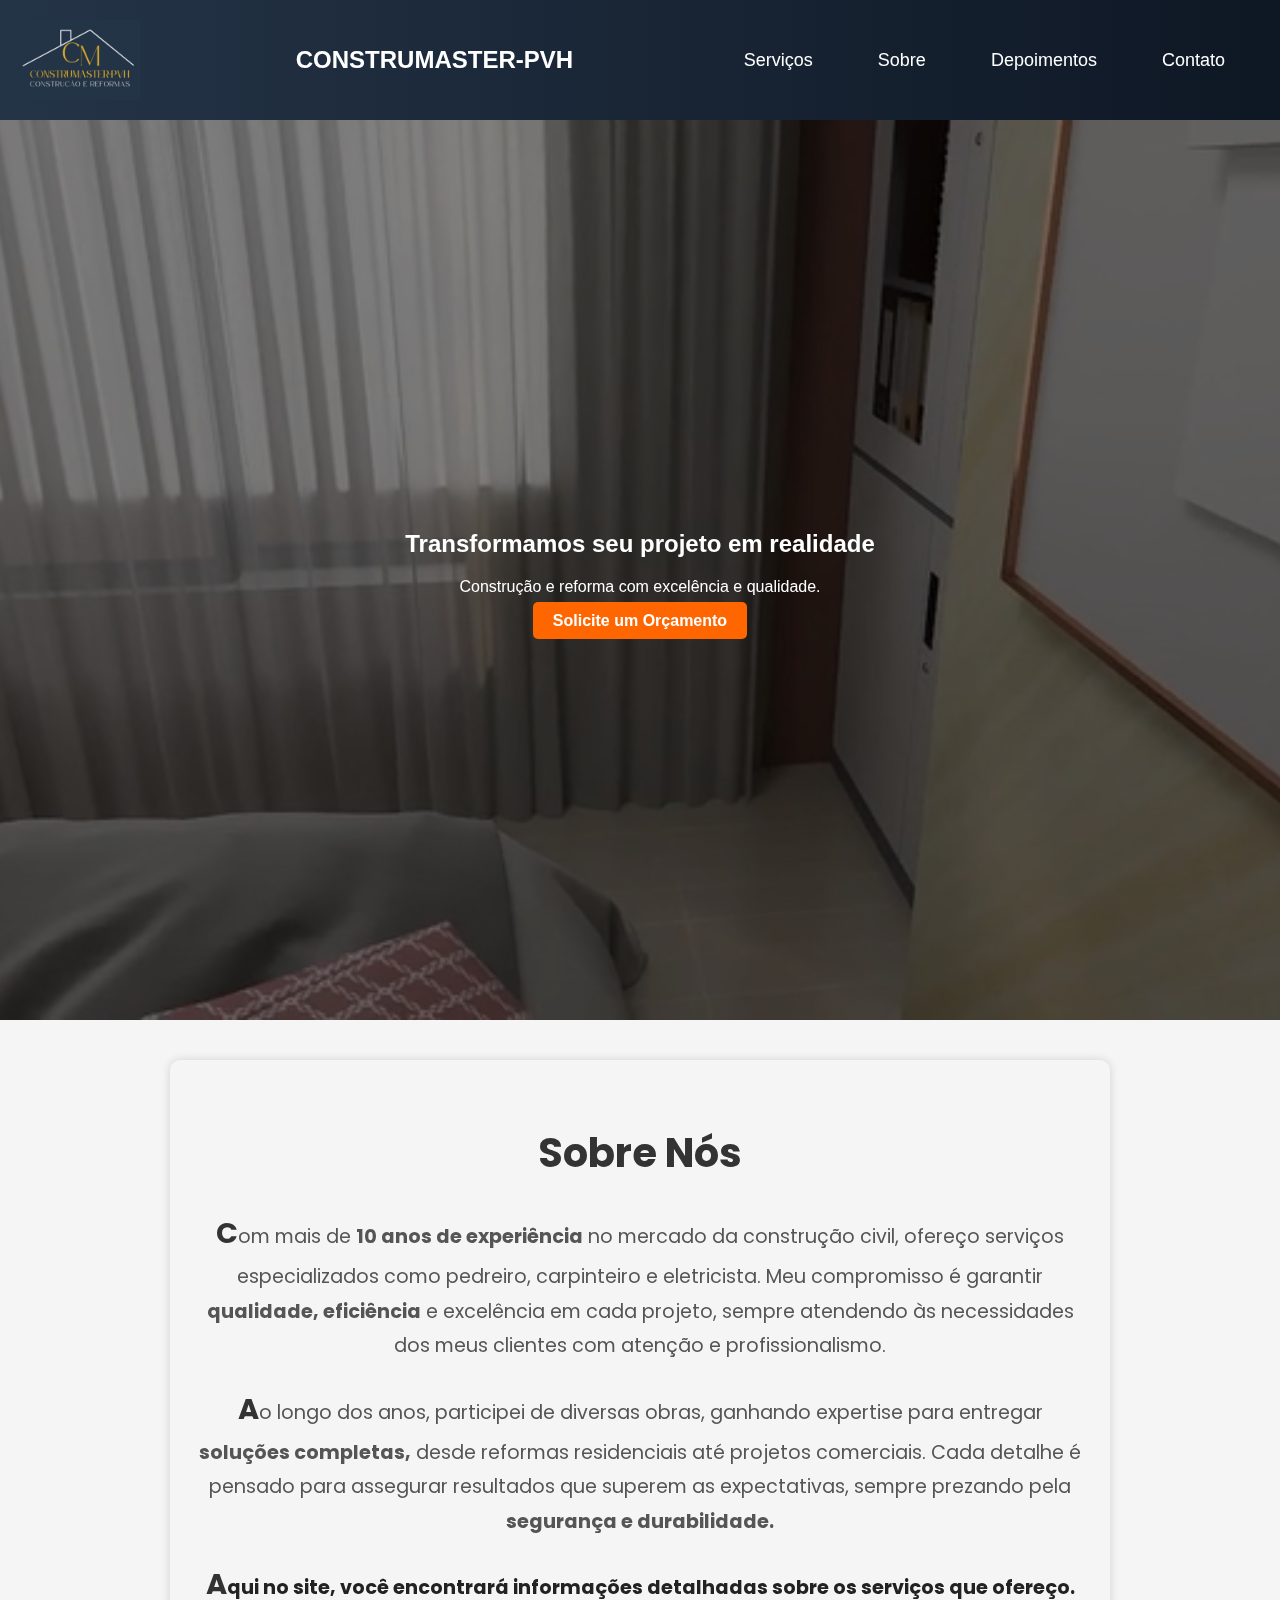
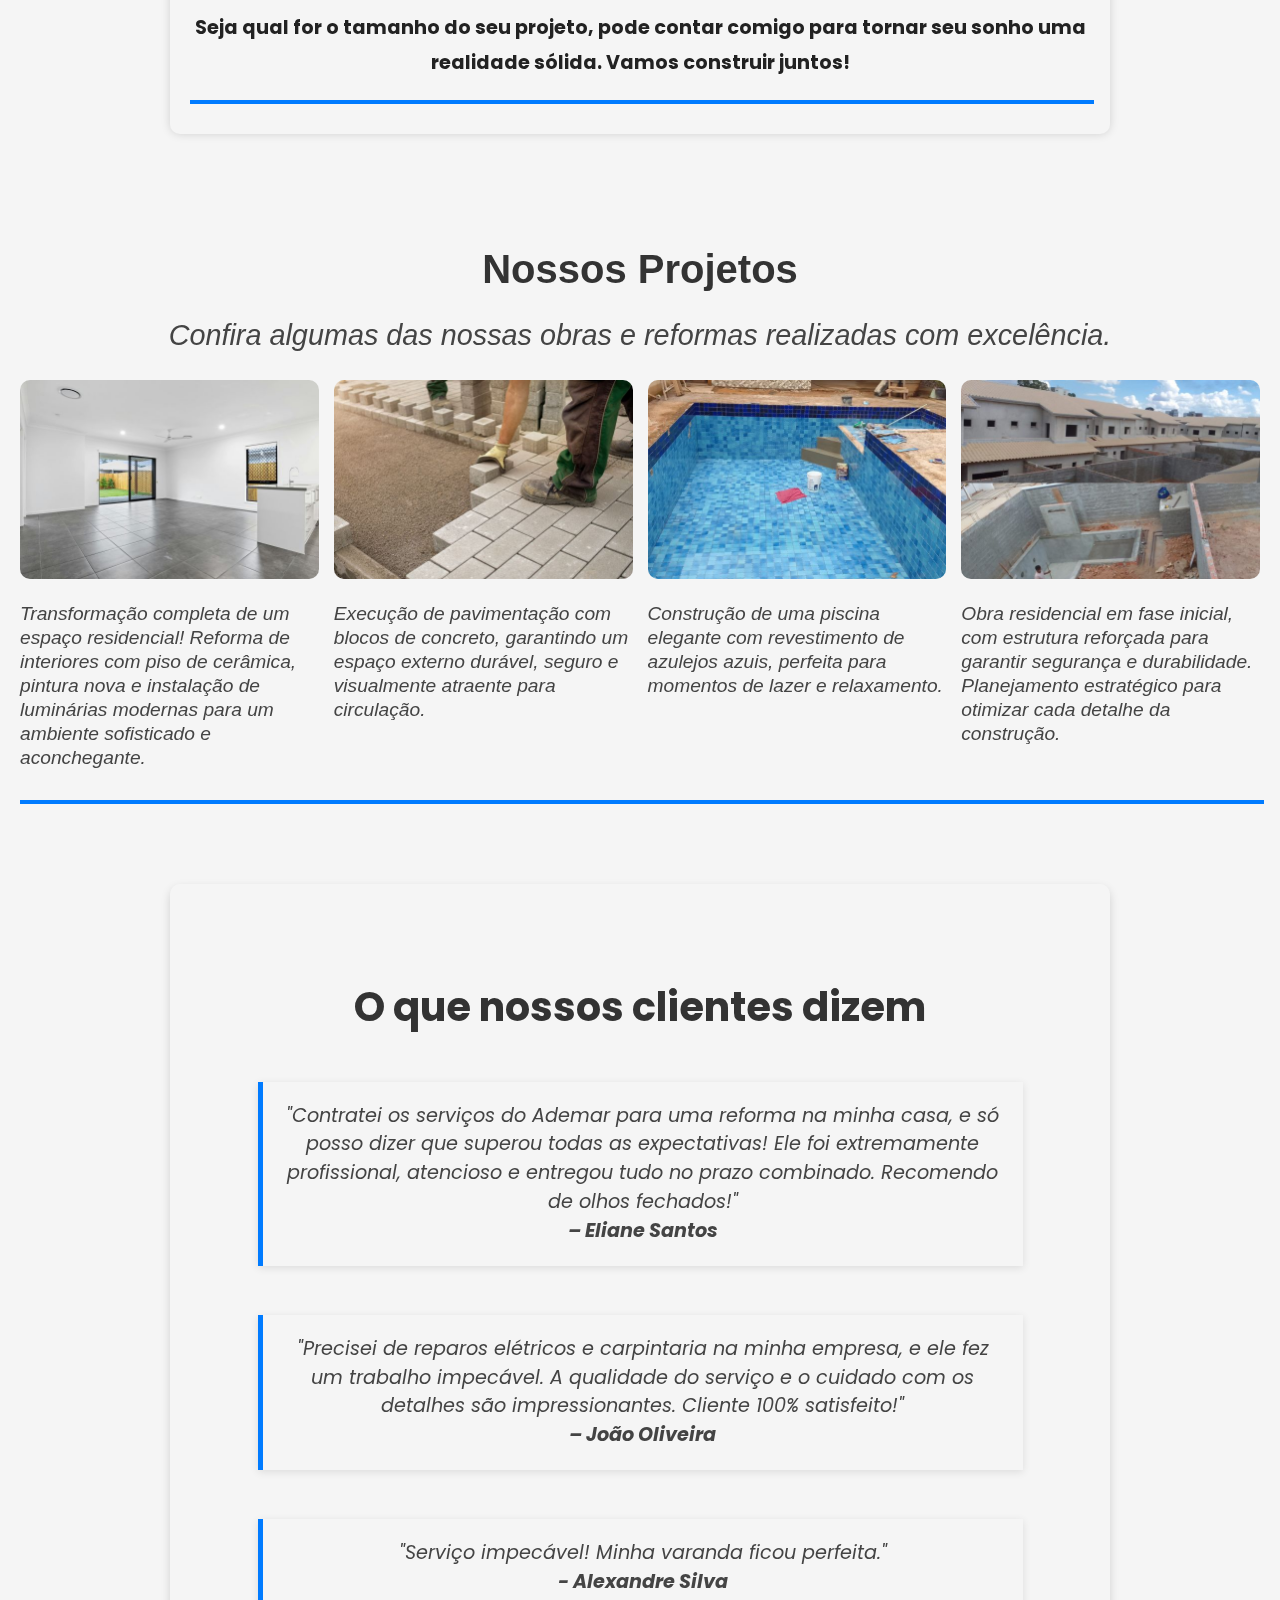
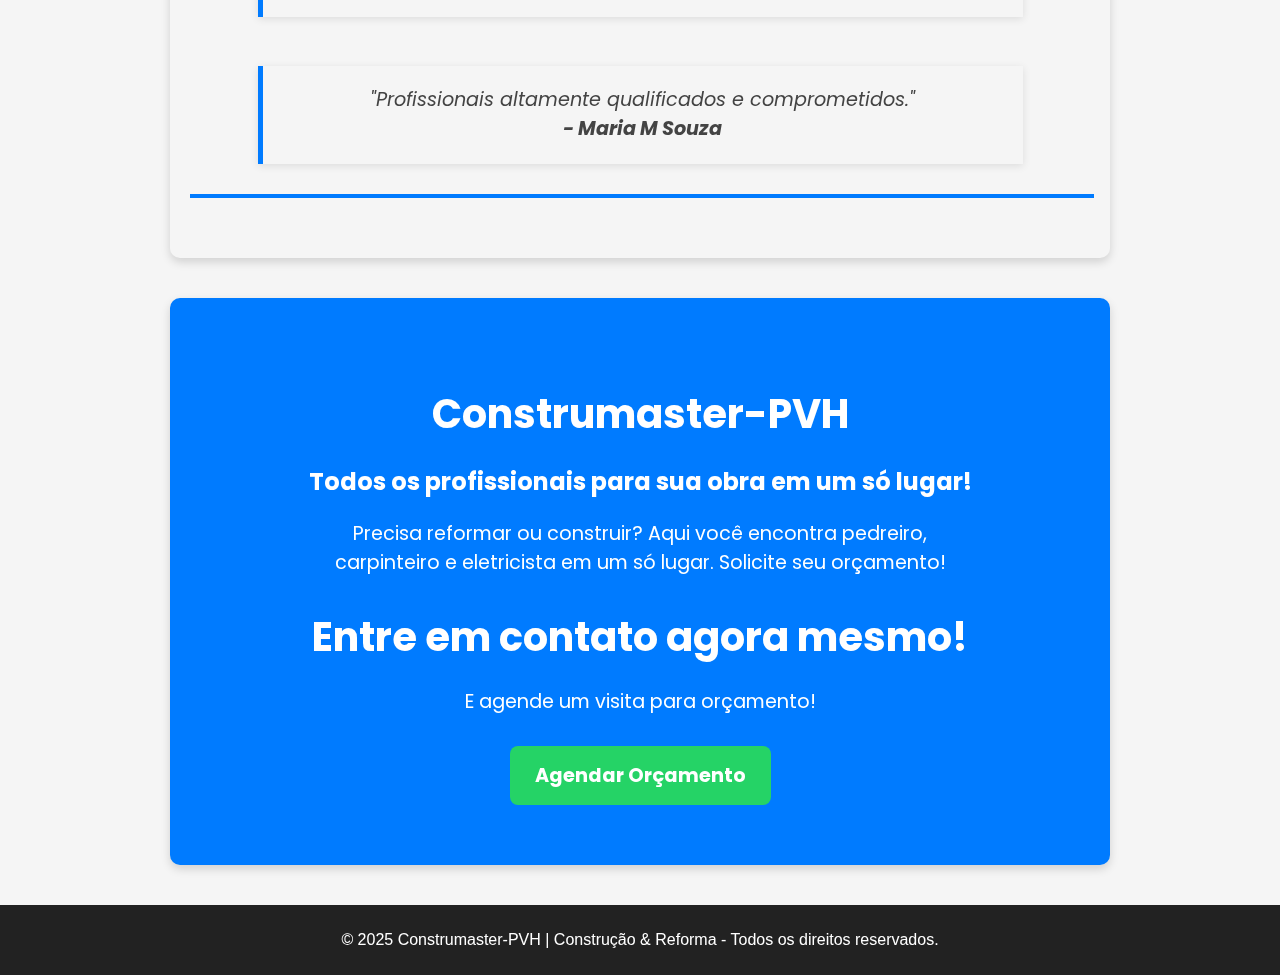
<file: index.html>
<!DOCTYPE html>
<html lang="pt-BR">
<head>
    <meta charset="UTF-8">
    <meta name="viewport" content="width=device-width, initial-scale=1.0">
    <meta name="description" content="Construmaster-PVH - Serviços profissionais de pedreiro, construção de piscinas, carpinteiro e eletricista em Porto Velho.">
    <meta name="keywords" content="pedreiro, piscinas, carpinteiro, eletricista, construção, reforma, Porto Velho">
    <meta name="author" content="Ademar Junior">
    <meta name="robots" content="index, follow">
    <meta property="og:title" content="Construmaster-PVH | Construção e Reformas">
    <meta property="og:description" content="Serviços profissionais de pedreiro, construção de piscinas, carpinteiro e eletricista em Porto Velho.">
    <meta property="og:image" content="URL_da_imagem">
    <meta property="og:url" content="https://construmaster-pvh.netlify.app">
    <meta name="twitter:card" content="summary_large_image">
    <meta name="twitter:title" content="Construmaster-PVH | Construção e Reformas">
    <meta name="twitter:description" content="Serviços profissionais de pedreiro, construção de piscinas, carpinteiro e eletricista em Porto Velho.">
    <meta name="twitter:image" content="URL_da_imagem">
    <meta name="google-site-verification" content="q1UgTWZy0QmeZ6Z4tjaJp5c8vaXEGDbF7GlMfsR0Ymg" />
    <meta name="google-site-verification" content="LfLmnumvqv_NHl4zmkeUTZOKhHJLimOw">
    <title>Construmaster-PVH | Construção e Reformas</title>
    <link rel="stylesheet" href="style.css">
    <link rel="preconnect" href="https://fonts.googleapis.com">
    <link rel="preconnect" href="https://fonts.gstatic.com" crossorigin>
    <link href="https://fonts.googleapis.com/css2?family=Poppins:wght@300;400;700&display=swap" rel="stylesheet">
</head>
<body>
    <header>
        <img src="imagens/logo-construmaster.png" alt="Logo Construmaster-PVH" class="logo">
        <h1>CONSTRUMASTER-PVH</h1>
        <nav>
            <div class="menu-icon" onclick="toggleMenu()">☰</div>
            <ul class="menu">
                <li><a href="servicos.html">Serviços</a></li>
                <li><a href="#sobre">Sobre</a></li>
                <li><a href="#depoimentos">Depoimentos</a></li>
                <li><a href="#contato">Contato</a></li>
            </ul>
        </nav>
    </header>


    <section id="hero">
        <video autoplay loop muted playsinline class= "video-bg">
            <source src="vidios/quarto.mp4" type="video/mp4">
            Seu navegador não suporta vídeos.
        </video>
        <div class="conteudo">
            <h2>Transformamos seu projeto em realidade</h2>
            <p>Construção e reforma com excelência e qualidade.</p>
            <a href="https://wa.me/5569993041891?text=Olá,%20gostaria%20de%20um%20orçamento%20para%20serviços%20de%20pedreiro." class="btn">Solicite um Orçamento</a>
        </div>
    </section>
    
    <section id="sobre">
        <div class="centralizar-sobre">
            <h2>Sobre Nós</h2>
            <p>Com mais de <strong>10 anos de experiência</strong> no mercado da construção civil, 
                ofereço serviços especializados como pedreiro, carpinteiro e eletricista. 
                Meu compromisso é garantir <strong>qualidade, eficiência</strong> e excelência em cada projeto, 
                sempre atendendo às necessidades dos meus clientes com atenção e profissionalismo.
            </p>
            <p>Ao longo dos anos, participei de diversas obras, ganhando expertise para entregar 
                <strong> soluções completas,</strong> desde reformas residenciais até projetos comerciais. 
                Cada detalhe é pensado para assegurar resultados que superem as expectativas, 
                sempre prezando pela <strong>segurança e durabilidade.</strong>
            </p>
            <p>
                Aqui no site, você encontrará informações detalhadas sobre os serviços que ofereço. 
                Seja qual for o tamanho do seu projeto, pode contar comigo para tornar seu sonho 
                uma realidade sólida. Vamos construir juntos!
            </p>
        </div>
        <div id="linha"></div>
    </section>

    <section id="galeria">
        <div class="centralizar-galeria">
            <h2>Nossos Projetos</h2>
            <p id="galeria-p">Confira algumas das nossas obras e reformas realizadas com excelência.</p>
            <div class="grid-galeria">
                <div class="galeria-item">
                    <img src="imagens/projeto1.jpg" alt="Projeto de reforma residencial">
                    <p>Transformação completa de um espaço residencial! Reforma de interiores com piso de cerâmica, pintura nova e instalação de luminárias modernas para um ambiente sofisticado e aconchegante.</p>
                </div>
                <div class="galeria-item">
                    <img src="imagens/projeto2.jpg" alt="Construção de área externa">
                    <p>Execução de pavimentação com blocos de concreto, garantindo um espaço externo durável, seguro e visualmente atraente para circulação.</p>
                </div>
                <div class="galeria-item">
                    <img src="imagens/projeto3.jpg" alt="Piscina construída">
                    <p>Construção de uma piscina elegante com revestimento de azulejos azuis, perfeita para momentos de lazer e relaxamento.</p>
                </div>
                <div class="galeria-item">
                    <img src="imagens/projeto4.jpg" alt="Construção residencial">
                    <p>Obra residencial em fase inicial, com estrutura reforçada para garantir segurança e durabilidade. Planejamento estratégico para otimizar cada detalhe da construção.</p>
                </div>
            </div>
        </div>
        <div id="linha"></div>
    </section>

    <section id="depoimentos">
        <div class="centralizar-depoimentos">
            <h2>O que nossos clientes dizem</h2>
            <p>"Contratei os serviços do Ademar para uma reforma na minha casa, e só posso dizer que superou todas as expectativas! Ele foi extremamente profissional, atencioso e entregou tudo no prazo combinado. Recomendo de olhos fechados!" <br> <strong>– Eliane Santos</strong></p>
            <p>"Precisei de reparos elétricos e carpintaria na minha empresa, e ele fez um trabalho impecável. A qualidade do serviço e o cuidado com os detalhes são impressionantes. Cliente 100% satisfeito!" <br><strong>– João Oliveira</strong></p>
            <p>"Serviço impecável! Minha varanda ficou perfeita." <br><strong>- Alexandre Silva</strong></p>
            <p>"Profissionais altamente qualificados e comprometidos." <br><strong>- Maria M Souza</strong></p>
        </div>
        <div id="linha"></div>
    </section>

    <section id="contato">
        <div class="conteudo-contato">
            <h1>Construmaster-PVH</h1>
            <h2>Todos os profissionais para sua obra em um só lugar!</h2>
            <p>Precisa reformar ou construir? Aqui você encontra pedreiro, <br> carpinteiro e eletricista em um só lugar. Solicite seu orçamento!</p>

        </div>
        <div class="contact">
            <h1>Entre em contato agora mesmo!</h1>
            <p>E agende um visita para orçamento!</p>

            <a href="https://wa.me/5569993041891?text=Olá,%20gostaria%20de%20um%20orçamento%20para%20serviços%20de%20pedreiro." class="whatsapp-button">Agendar Orçamento</a>

        </div>
    </section>

    <footer>
        <p>&copy; 2025 Construmaster-PVH | Construção & Reforma - Todos os direitos reservados.</p>
    </footer>

    <script src="index.js"></script>
</body>
</html>
</file>
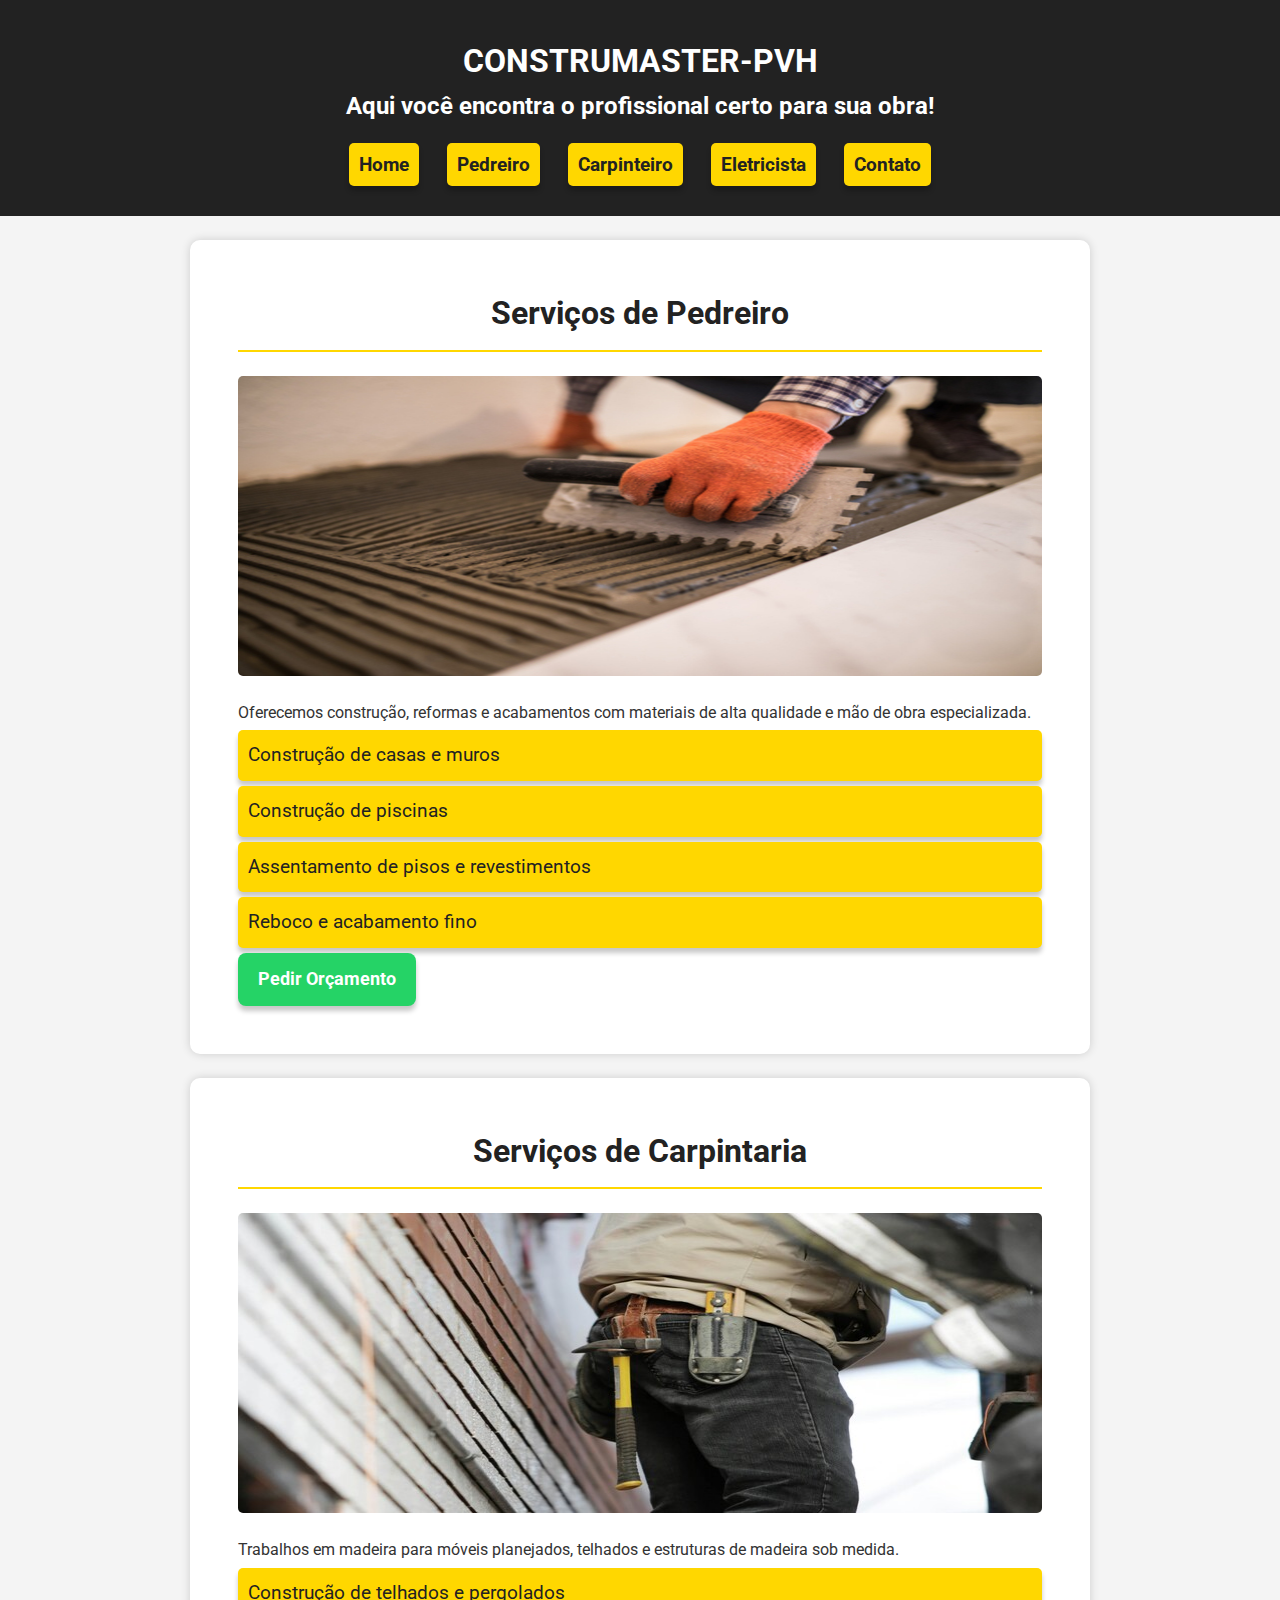
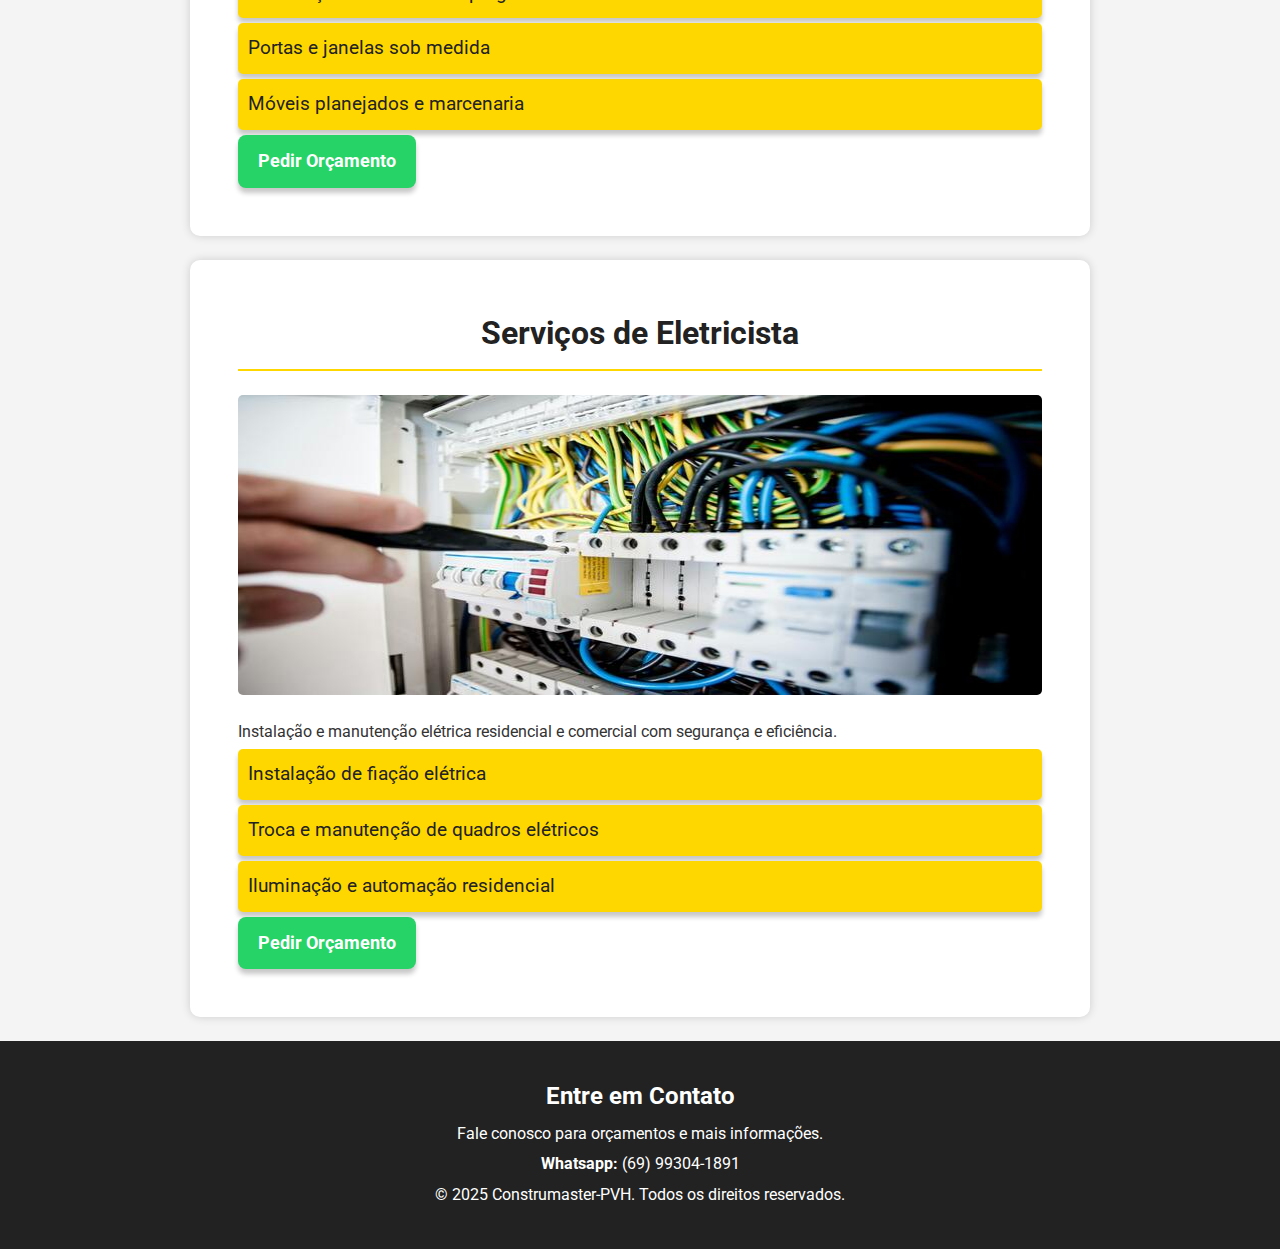
<file: servicos.html>
<!DOCTYPE html>
<html lang="pt-BR">
<head>
    <meta charset="UTF-8">
    <meta name="viewport" content="width=device-width, initial-scale=1.0">
    <meta name="description" content="Construmaster-PVH - Serviços de construção e reformas em Porto Velho. Serviços profissionais de pedreiro, construção de piscinas, carpinteiro e eletricista para obras residenciais e comerciais em Porto Velho. Qualidade e eficiência garantidas!">
    <meta name="keywords" content="construção civil, reformas, pedreiro, piscinas, carpinteiro, eletricista, Porto Velho, obras, serviços de construção, porcelanato, construir muros">
    <meta name="author" content="Ademar Junior">
    <meta property="og:title" content="CONSTRUMASTER-PVH - Serviços de Construção e Reformas">
    <meta property="og:description" content="Profissionais especializados em construção civil. Entre em contato e agende um orçamento!">
    <meta property="og:image" content="https://sitemaphosting.com/thumb/xml/33737765-1-1744903358.png">
    <meta property="og:url" content="https://construmaster-pvh.netlify.app/servicos">

    <title>Serviços de Construção e Reformas - CONSTRUMASTER-PVH</title>    <link rel="stylesheet" href="styles.css">
</head>
<body>
    <header>
        <h1>CONSTRUMASTER-PVH</h1>
        <h2>Aqui você encontra o profissional certo para sua obra!</h2>
        <nav>
            <ul>
                <li><a href="index.html">Home</a></li>
                <li><a href="#pedreiro">Pedreiro</a></li>
                <li><a href="#carpinteiro">Carpinteiro</a></li>
                <li><a href="#eletricista">Eletricista</a></li>
                <li><a href="#contato">Contato</a></li>
            </ul>
        </nav>
    </header>
    
    <main>
        <section id="pedreiro">
            <h2>Serviços de Pedreiro</h2>
            <img src="imagens/pedreiro.jpg" alt="Pedreiro trabalhando em uma construção">
            <article>
                <p>Oferecemos construção, reformas e acabamentos com materiais de alta qualidade e mão de obra especializada.</p>
                <ul>
                    <li>Construção de casas e muros</li>
                    <li>Construção de piscinas</li>
                    <li>Assentamento de pisos e revestimentos</li>
                    <li>Reboco e acabamento fino</li>
                </ul>
                <a href="https://wa.me/5569993041891?text=Olá,%20gostaria%20de%20um%20orçamento%20para%20serviços%20de%20pedreiro." class="whatsapp-button">Pedir Orçamento</a>
            </article>
        </section>
        
        <section id="carpinteiro">
            <h2>Serviços de Carpintaria</h2>
            <img src="imagens/carpinteiro.jpg" alt="Carpinteiro medindo e cortando madeira">
            <article>
                <p>Trabalhos em madeira para móveis planejados, telhados e estruturas de madeira sob medida.</p>
                <ul>
                    <li>Construção de telhados e pergolados</li>
                    <li>Portas e janelas sob medida</li>
                    <li>Móveis planejados e marcenaria</li>
                </ul>
                <a href="https://wa.me/5569993041891?text=Olá,%20gostaria%20de%20um%20orçamento%20para%20serviços%20de%20carpintaria." class="whatsapp-button">Pedir Orçamento</a>
            </article>
        </section>
        
        <section id="eletricista">
            <h2>Serviços de Eletricista</h2>
            <img src="imagens/eletricista.jpg" alt="Eletricista instalando fiação elétrica">
            <article>
                <p>Instalação e manutenção elétrica residencial e comercial com segurança e eficiência.</p>
                <ul>
                    <li>Instalação de fiação elétrica</li>
                    <li>Troca e manutenção de quadros elétricos</li>
                    <li>Iluminação e automação residencial</li>
                </ul>
                <a href="https://wa.me/5569993041891?text=Olá,%20gostaria%20de%20um%20orçamento%20para%20serviços%20de%20eletricista." class="whatsapp-button">Pedir Orçamento</a>
            </article>
        </section>
    </main>
    
    <footer id="contato">
        <h2>Entre em Contato</h2>
        <p>Fale conosco para orçamentos e mais informações.</p>
        <p><strong>Whatsapp:</strong> (69) 99304-1891</p>
        <p>&copy; 2025 Construmaster-PVH. Todos os direitos reservados.</p>
    </footer>
</body>
</html>
</file>
<file: style.css>
/* Importando fonte moderna */
@import url('https://fonts.googleapis.com/css2?family=Roboto:wght@300;400;700&display=swap');


body {
    font-family: Arial, sans-serif;
    margin: 0;
    padding: 0;
    background-color: #f5f5f5;
}


header {
    background: linear-gradient(to right, #243447, #0e1724);
    padding: 20px;
    display: flex;
    justify-content: space-between;
    align-items: center;
    position: relative;
    z-index: 1000;
}

.logo {
    width: 120px;
    height: auto;
}

header h1 {
    color: #ffffff;
    font-size: 24px;
    font-weight: bold;
    text-transform: uppercase; 
}

/* Navegação */
nav {
    display: flex;
    align-items: center;
    position: relative;
}

/* Ícone do menu mobile */
.menu-icon {
    display: none;
    font-size: 26px;
    color: #ffffff;
    cursor: pointer;
}

/* Menu padrão */
.menu {
    list-style: none;
    margin: 0;
    padding: 0;
    display: flex;
    gap: 15px;

}

.menu li {
    margin-right: 20px;
}

.menu li a {
    text-decoration: none;
    color: #ffffff;
    font-size: 18px;
    padding: 10px 15px;
    transition: 0.3s;
}

.menu li a:hover {
    background-color: rgba(255, 255, 255, 0.2);
    border-radius: 5px;
}

#hero {
    position: relative;
    width: 100%;
    height: 100vh;
    display: flex;
    align-items: center;
    justify-content: center;
    text-align: center;
    color: #ffffff; 
}

.video-bg {
    position: absolute;
    top: 0;
    left: 0;
    width: 100%;
    height: 100%;
    object-fit: cover;
    z-index: -1;
}

#hero::before {
    content: "";
    position: absolute;
    top: 0;
    left: 0;
    width: 100%;
    height: 100%;
    background: rgba(0, 0, 0, 0.5); 
    z-index: 0;
}

.conteudo {
    position: relative;
    z-index: 1;
}

.btn {
    background: #ff6600; 
    color: #ffffff;
    padding: 10px 20px;
    text-decoration: none;
    font-weight: bold;
    border-radius: 5px;
    transition: 0.3s;
}

.btn:hover {
    background: #cc5500;
}

/*Sobre*/
#sobre {
    background-color: #f5f5f5; 
    padding: 30px 20px; 
    border-radius: 10px; 
    box-shadow: 0 0 10px rgba(0, 0, 0, 0.15); 
    max-width: 900px; 
    margin: 40px auto; 
    font-family: 'Poppins', sans-serif; 
}

.centralizar-sobre {
    text-align: center; 
}

#sobre h2 {
    font-size: 2.5em; 
    color: #333; 
    margin-bottom: 25px; 
    font-weight: bold; 
}

#sobre p {
    font-size: 1.2em; 
    color: #555; 
    line-height: 1.8; 
    margin-bottom: 20px; 
}

#sobre p:last-child {
    font-weight: bold; 
    color: #222; 
}

#sobre p::first-letter {
    font-size: 1.5em; 
    font-weight: bold; 
    color: #333; 
}

/*Galeria*/
#galeria {
    padding: 40px 20px;
    text-align: center;
    background-color: #f5f5f5;
}

.centralizar-galeria h2 {
    font-size: 2.5em; 
    color: #333; 
    font-weight: bold; 
    margin-bottom: 10px;
}

#galeria-p {
    font-size: 1.8em; 
    color: #444; 
    line-height: 1.8rem; 
    margin-bottom: 30px; 
    font-style: italic; 
}

.grid-galeria {
    display: grid;
    grid-template-columns: repeat(auto-fit, minmax(250px, 1fr));
    gap: 15px;
    justify-content: center;
}

.grid-galeria img {
    width: 100%;
    height: auto;
    border-radius: 10px;
    transition: transform 0.3s;
}

.grid-galeria img:hover {
    transform: scale(1.05);
}

.galeria-item {
    text-align: left;
}

.galeria-item img {
    height: auto;
    border-radius: 10px;
    transition: transform 0.3s;
}

.galeria-item img:hover {
    transform: scale(1.05);
}

.galeria-item p {
    /*font-style: italic; 
    font-size: 1rem;
    color: #333;
    margin-top: 10px;*/
    font-size: 1.2em; 
    color: #444; 
    line-height: 1.5rem; 
    margin-bottom: 30px; 
    font-style: italic; 
}

#linha {
    width: 100%;
    border: 2px solid #007BFF;
}

/*Depoimentos*/
#depoimentos {
    background-color: #f5f5f5;
    padding: 60px 20px; 
    border-radius: 10px; 
    box-shadow: 0 4px 10px rgba(0, 0, 0, 0.15); 
    max-width: 900px; 
    margin: 40px auto; 
    font-family: 'Poppins', sans-serif; 
    text-align: center; 
}

.centralizar-depoimentos h2 {
    font-size: 2.5em; 
    color: #333; 
    margin-bottom: 25px; 
    font-weight: bold; 
}

.centralizar-depoimentos p {
    width: 80%;
    font-size: 1.2em; 
    color: #444; 
    line-height: 1.8rem; 
    margin-bottom: 30px; 
    font-style: italic; 
    background-color: #f5f5f5; 
    padding: 20px; 
    border-left: 5px solid #007BFF; 
    display: inline-block; 
    box-shadow: 0 2px 8px rgba(0, 0, 0, 0.1); 
}

.centralizar-depoimentos p br {
    display: block; 
    margin-top: 10px; 
    font-weight: bold; 
    color: #222; 
}

/*Contato*/
#contato {
    background-color: #007BFF; 
    padding: 60px 20px; 
    border-radius: 10px; 
    box-shadow: 0 4px 10px rgba(0, 0, 0, 0.15);
    text-align: center; 
    color: #fff; 
    max-width: 900px; 
    margin: 40px auto; 
    font-family: 'Poppins', sans-serif;
}


.conteudo-contato h1 {
    font-size: 2.5em; 
    font-weight: bold; 
    margin-bottom: 20px; 
}
.conteudo-contato p {
    font-size: 1.2em; 
    margin-bottom: 30px; 
}
.contact h1 {
    font-size: 2.5em; 
    font-weight: bold; 
    margin-bottom: 20px; 
}

.contact p {
    font-size: 1.2em; 
    margin-bottom: 30px; 
}


ul {
    list-style: none;
    padding: 0;
}

footer {
    background: #222;
    color: #fff;
    text-align: center;
    padding: 10px 0;
    margin-top: 20px;
}

.whatsapp-button {
    display: inline-block; 
    background-color: #25D366; 
    color: #fff; 
    padding: 15px 25px; 
    font-size: 1.2em; 
    font-weight: bold; 
    border-radius: 8px; 
    text-decoration: none; 
    transition: background-color 0.3s ease;
}

.whatsapp-button:hover {
    background-color: #1EBE5D; 

}


/*media nova*/
@media (max-width: 768px) {

    header > h1 {
        display: none;
    }

    .menu {
        display: none;
        flex-direction: column;
        position: absolute;
        top: 60px;
        right: 10px;
        background: rgba(0, 0, 0, 0.9);
        width: 200px;
        padding: 15px;
        border-radius: 5px;
    }

    .menu-icon {
        display: block;
    }

    .menu.ativo {
        display: flex !important;
    }


    /*Sobre*/
    #sobre {
        padding: 40px 15px;
    }
    
    #sobre h2 {
        font-size: 2em;
    }

    #sobre p {
        font-size: 1em;
    }

    /*Depoimentos*/
    #depoimentos {
        padding: 40px 15px;
    }
    
    .centralizar-depoimentos h2 {
        font-size: 2em;
    }

    .centralizar-depoimentos p {
        font-size: 1em;
        padding: 15px;
    }

    /*Contato*/
    #contato {
        padding: 40px 15px;
    }

    .contact h1 {
        font-size: 2em;
    }

    .contact p {
        font-size: 1em;
    }

    .whatsapp-button {
        font-size: 1em;
        padding: 12px 20px;
    }

}

@media (max-width: 450px) {

    #sobre, #depoimentos, #contato {
        width: 86%;
    }

    .conteudo-contato h1 {
        font-size: 9vw;
    }
}
</file>
<file: styles.css>
/* Importando fonte moderna */
@import url('https://fonts.googleapis.com/css2?family=Roboto:wght@300;400;700&display=swap');

/* Variáveis CSS */
:root {
    --cor-primaria: #222;
    --cor-secundaria: #ffd700;
    --cor-fundo: #f4f4f4;
    --cor-texto: #333;
    --fonte-principal: 'Roboto', sans-serif;
    --espacamento: 1.5rem;
}

/* Reset básico */
* {
    margin: 0;
    padding: 0;
    box-sizing: border-box;
}

/* Estilos Gerais */
body {
    font-family: var(--fonte-principal);
    background-color: var(--cor-fundo);
    color: var(--cor-texto);
    line-height: 1.6;
    /*padding: var(--espacamento);*/
}

/* Cabeçalho */
header {
    background-color: var(--cor-primaria);
    color: white;
    text-align: center;
    padding: calc(var(--espacamento) * 1.5);
}

nav ul {
    list-style: none;
    padding: 0;
    margin-top: 2%;
}

nav ul li {
    display: inline;
    margin: 0 calc(var(--espacamento) / 2);
}

nav ul li a {
    color: var(--cor-primaria);
    text-decoration: none;
    font-weight: bold;
}

/* Seções */
section {
    background: white;
    padding: calc(var(--espacamento) * 2);
    margin: var(--espacamento) auto;
    border-radius: 10px;
    box-shadow: 0 0 10px rgba(0, 0, 0, 0.161);
    max-width: 900px;
}

section h2 {
    text-align: center;
    color: var(--cor-primaria);
    font-size: clamp(1.5rem, 4vw, 2rem);
    border-bottom: 2px solid var(--cor-secundaria);
    padding-bottom: 10px;
}

/* Imagens */
section img {
    display: block;
    max-width: 100%;
    height: 300px;
    border-radius: 5px;
    margin: var(--espacamento) auto;
}

img {
    width: 100%;
    max-width: 800px;
    height: auto;
    border-radius: 8px;
}


/* Listas */
ul {
    padding: 0;
    list-style: none;
}

ul li {
    background: var(--cor-secundaria);
    color: var(--cor-primaria);
    padding: 10px;
    margin: 5px 0;
    border-radius: 5px;
    font-size: clamp(1rem, 2vw, 1.2rem);
    box-shadow: 0px 5px 5px 0px #00000038;
}

.whatsapp-button {
    display: inline-block;
    background-color: #25d366;
    color: white;
    font-size: 18px;
    font-weight: bold;
    text-align: center;
    padding: 12px 20px;
    border-radius: 8px;
    text-decoration: none;
    transition: background 0.3s ease;
    box-shadow: 0px 5px 5px 0px #00000038;

}

.whatsapp-button:hover {
    background-color: #1ebc5c;
}


/* Rodapé */
footer {
    background: var(--cor-primaria);
    color: white;
    text-align: center;
    padding: calc(var(--espacamento) * 1.5);
    margin-top: var(--espacamento);
}

footer p {
    margin: 5px 0;
    font-size: clamp(0.9rem, 2vw, 1rem);
}

/* Responsividade */
@media (max-width: 768px) {
    body {
        padding: calc(var(--espacamento) / 2);
    }

    section {
        padding: var(--espacamento);
    }

    header {
        padding: var(--espacamento);
        justify-content: center;
    }

    nav ul li {
        display: flex;
        justify-content: center;
        margin: var(--espacamento) 0;
    }

    a {
        width: 100%;
    }

}

@media (max-width: 450px) {
    header h1 {
        font-size: 8vw;
    }
}
</file>
